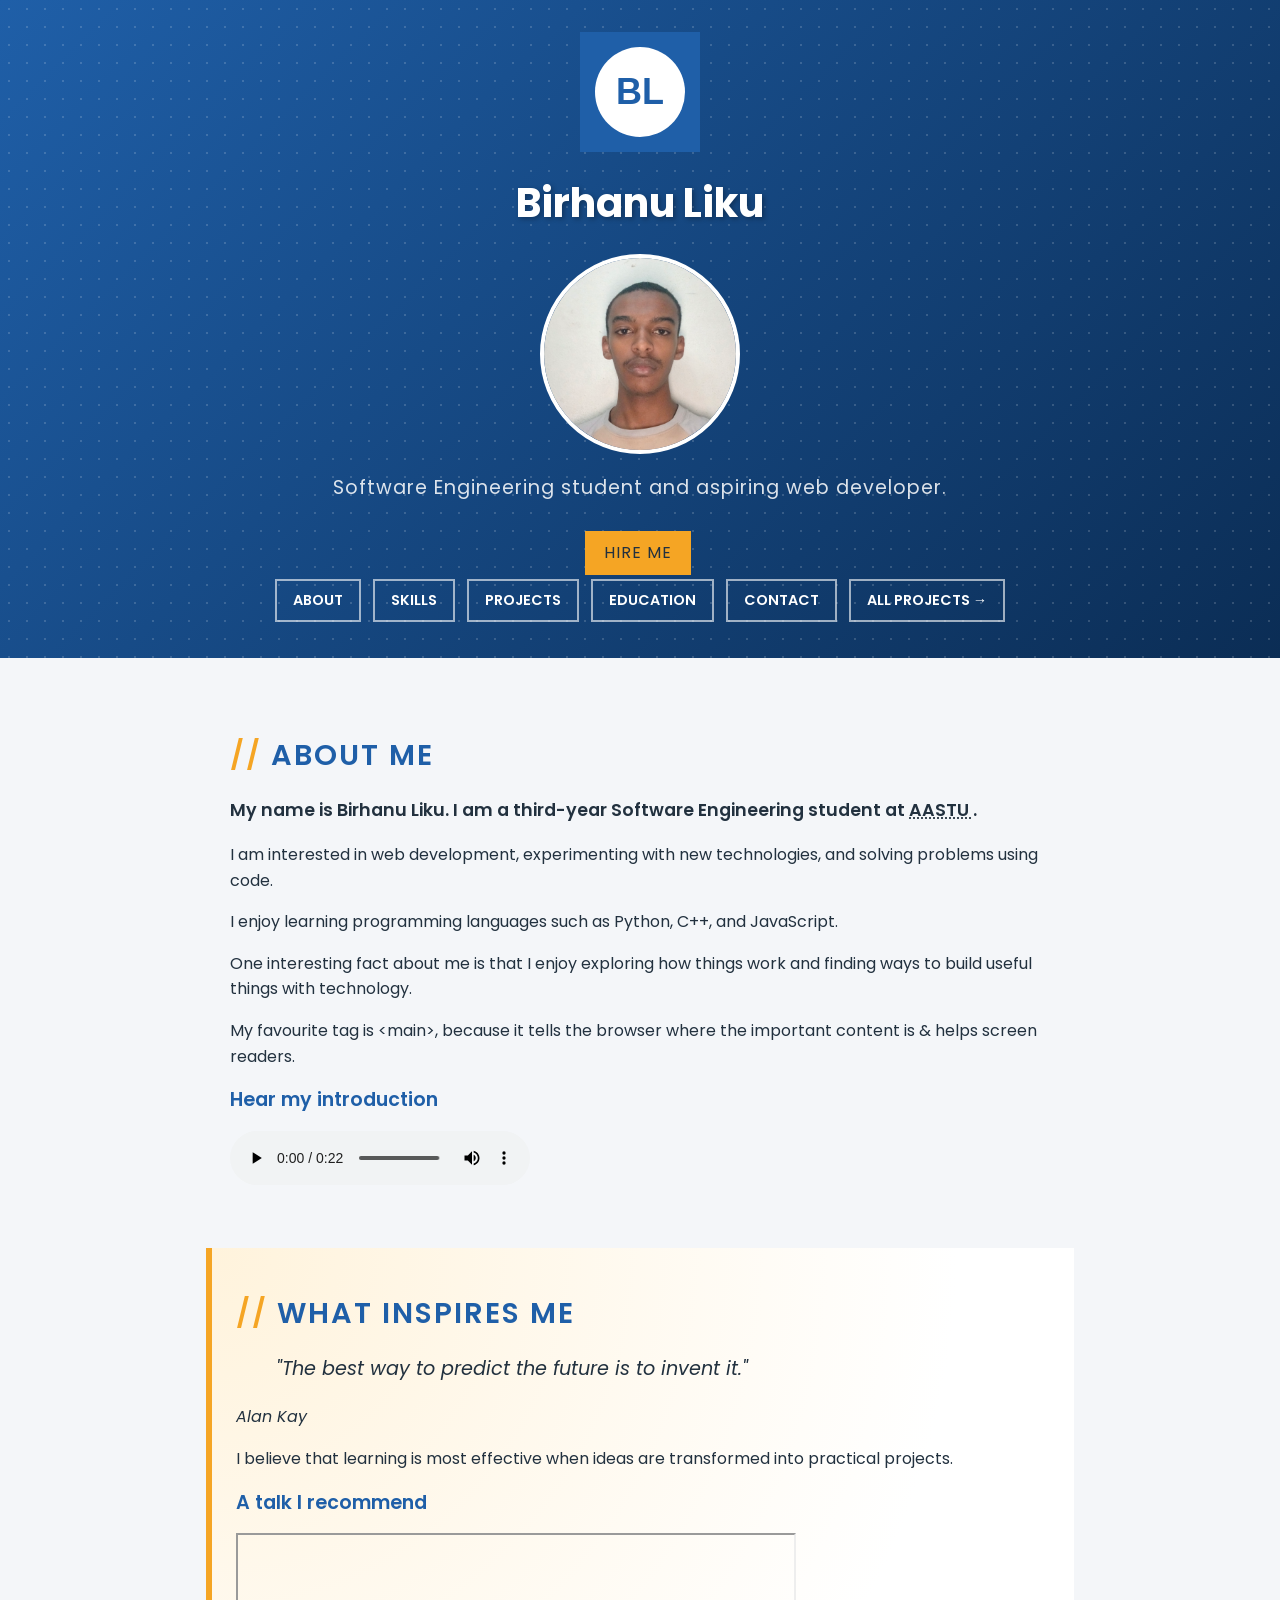
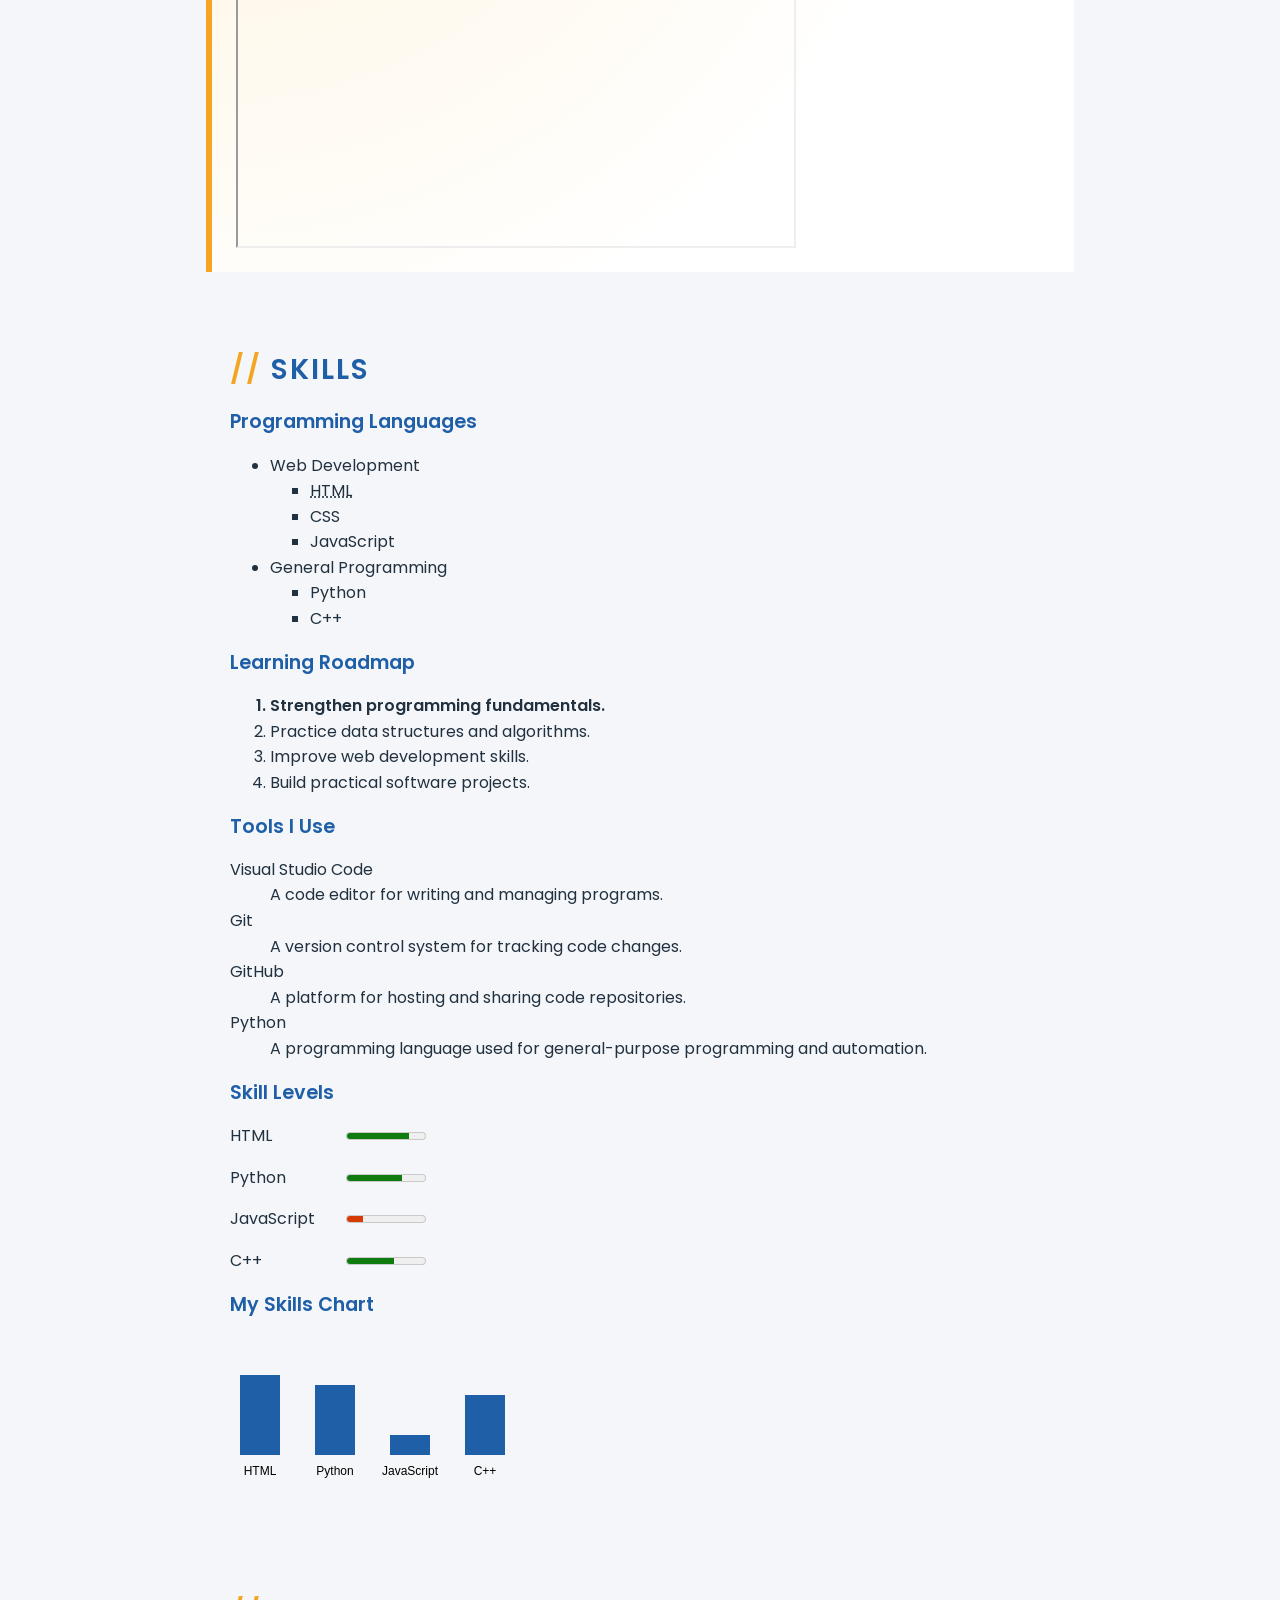
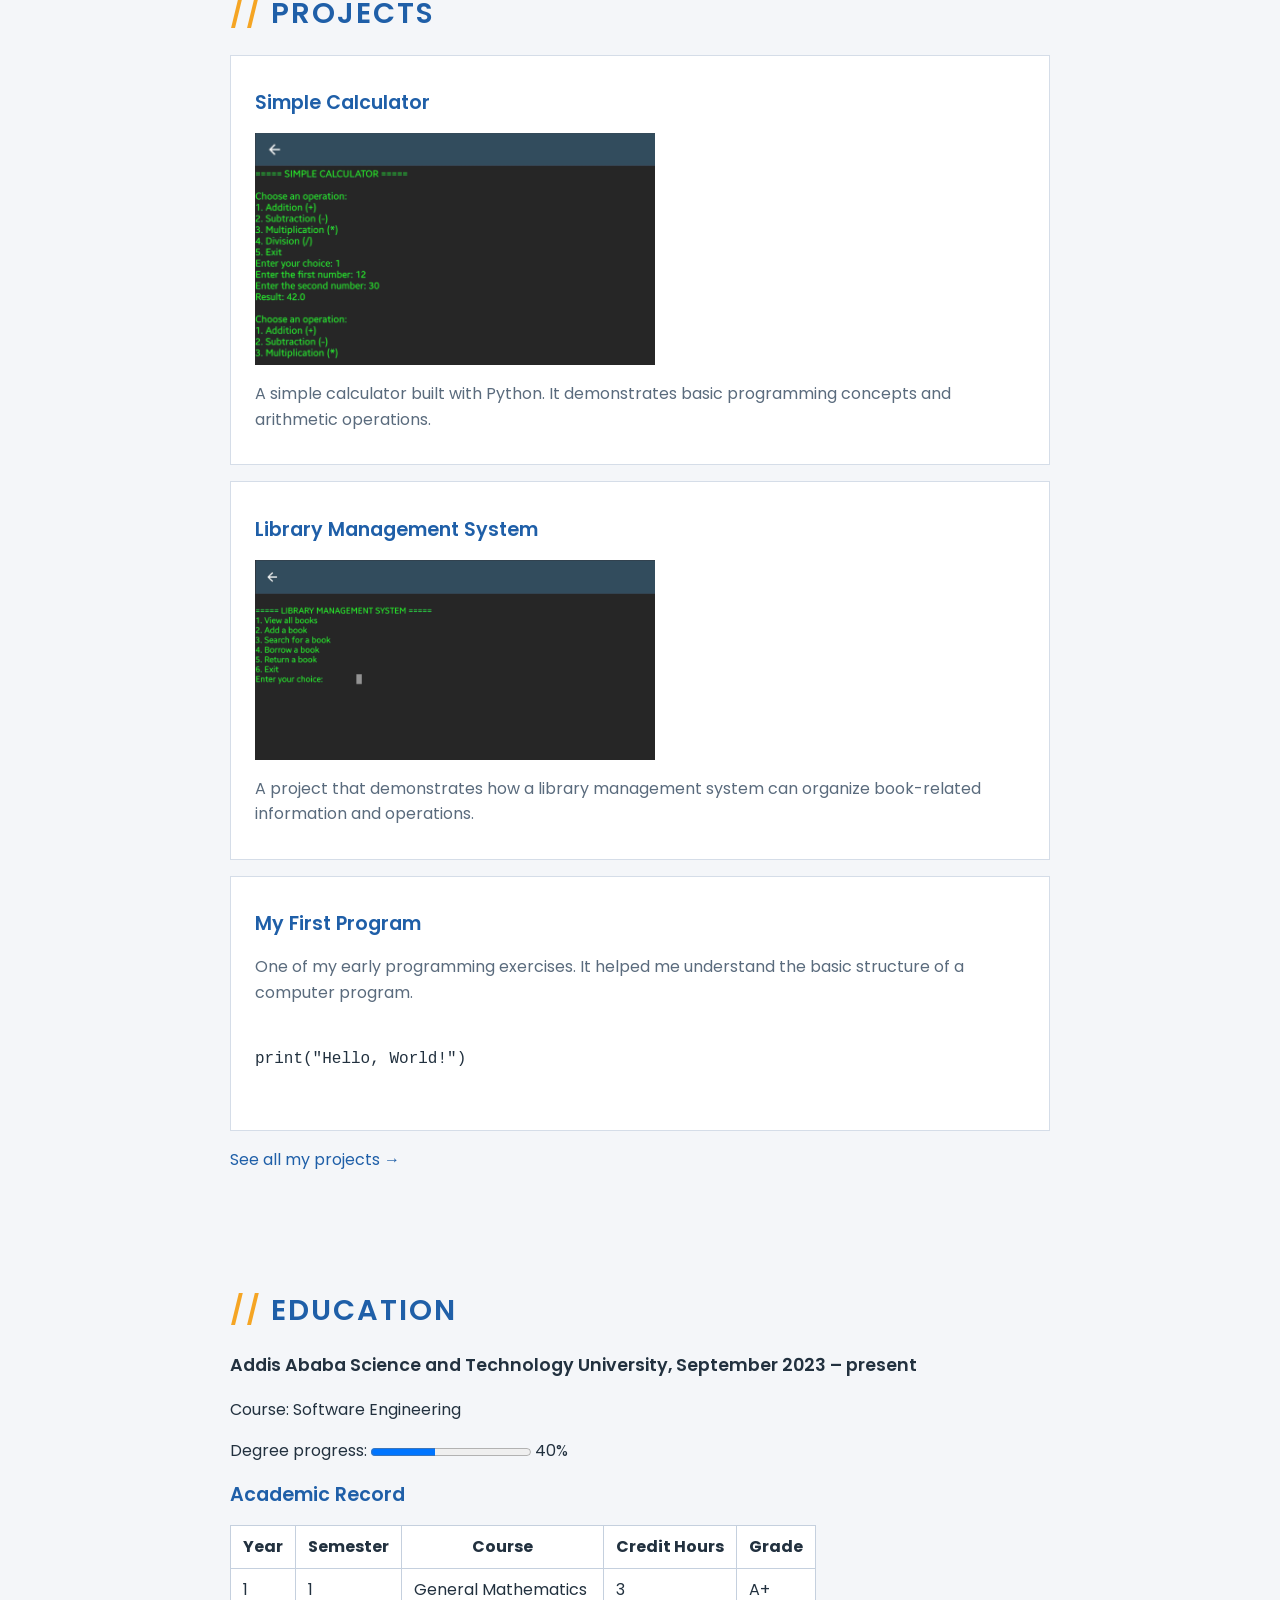
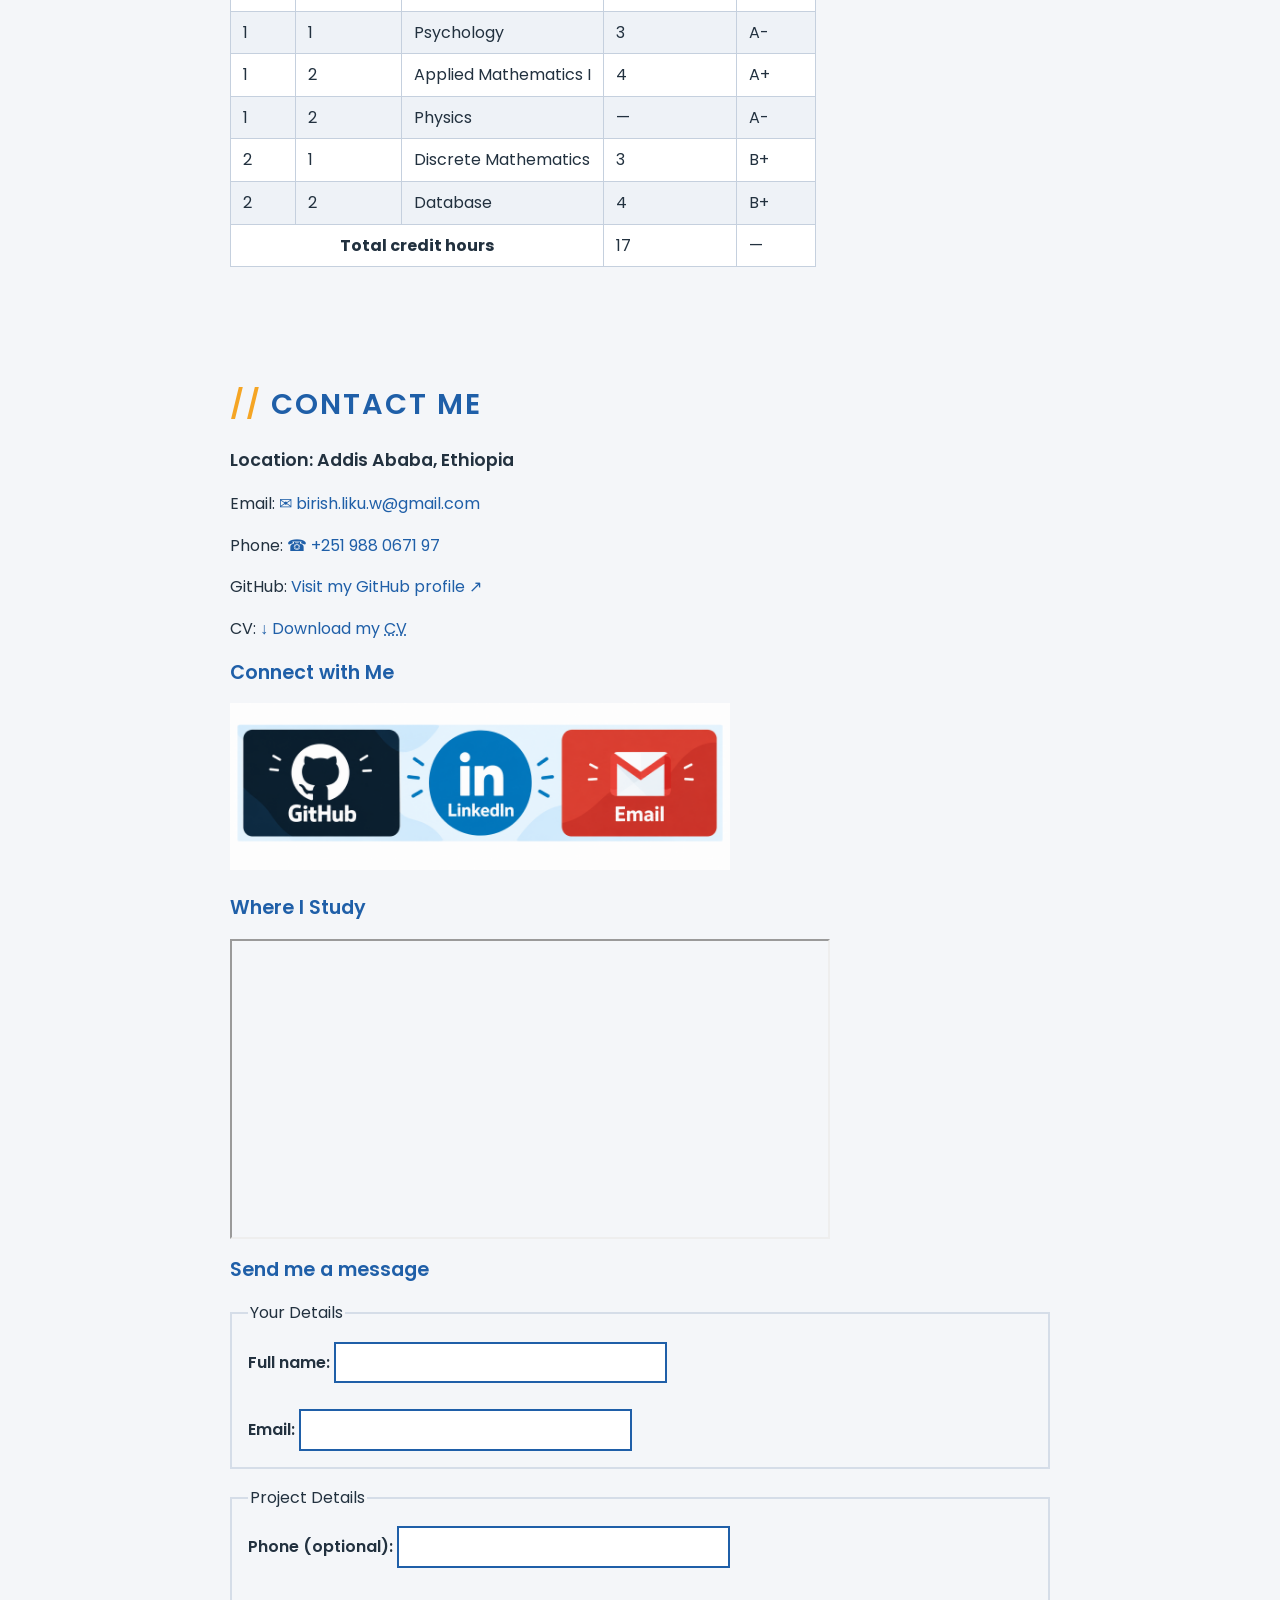
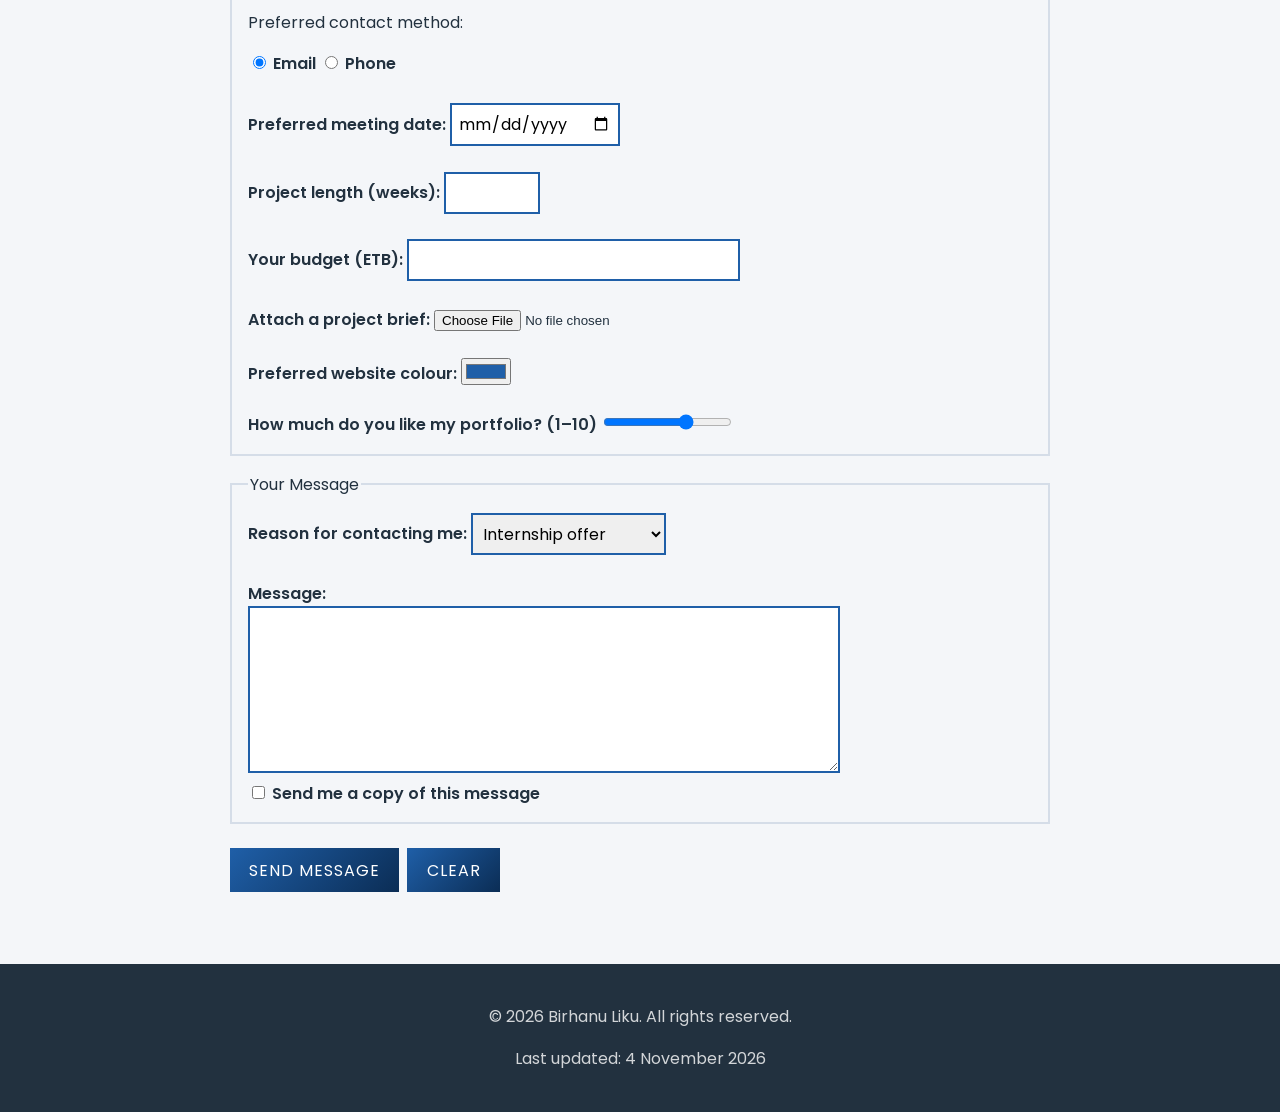
<file: portfolio/index.html>
<!DOCTYPE html>
<html lang="en">

<head>
    <meta charset="UTF-8">
    <meta name="viewport" content="width=device-width, initial-scale=1.0">

    <meta name="description" content="Portfolio of Birhanu Liku, Software Engineering student and aspiring web developer in Addis Ababa.">
    <meta name="keywords" content="Birhanu Liku, portfolio, software engineering, web development, HTML, CSS, JavaScript, Python, C++">
    <meta name="author" content="Birhanu Liku">

    <title>Birhanu Liku | Portfolio</title>

    <link rel="icon" type="image/png" href="images/favicon.png">
    <link href="https://fonts.googleapis.com/css2?family= Poppins:wght@400;600;700&display=swap" rel="stylesheet">
    <link rel="stylesheet" href="css/style.css">
</head>

<body>

    <header>

        <!-- Lab 14: Personal logo -->
        <canvas id="logo" width="120" height="120">
            Birhanu Liku logo
        </canvas>

        <h1>Birhanu Liku</h1>

        <img
            src="images/profile.jpg"
            alt="Portrait of Birhanu Liku"
            title="Birhanu Liku"
            width="200"
            height="200"
        >

        <p class="tagline">Software Engineering student and aspiring web developer.</p>

        <!-- Lab 12: Hire me dialog -->
        <button
            type="button" class="btn"
            onclick="document.getElementById('hireDialog').showModal()"
        >
            Hire me
        </button>

        <dialog id="hireDialog">
            <h2>Available for opportunities</h2>

            <p>
                I am interested in internships and freelance web projects.
            </p>

            <p>
                <a href="#contact">Send me a message</a>
                or
                <a href="files/cv.pdf" download>download my CV</a>.
            </p>

            <button
                type="button"
                onclick="document.getElementById('hireDialog').close()"
            >
                Close
            </button>
        </dialog>

        <nav>
            <a href="#about">About</a> 
            <a href="#skills">Skills</a> 
            <a href="#projects">Projects</a> 
            <a href="#education">Education</a> 
            <a href="#contact">Contact</a> 
            <a href="projects.html">All Projects</a>
        </nav>

    </header>


    <main>

        <!-- ABOUT SECTION -->
        <section id="about">

            <h2>About Me</h2>

            <p>
                My name is Birhanu Liku. I am a third-year
                Software Engineering student at
                <abbr title="Addis Ababa Science and Technology University">
                    AASTU
                </abbr>.
            </p>

            <p>
                I am interested in web development, experimenting
                with new technologies, and solving problems using code.
            </p>

            <p>
                I enjoy learning programming languages such as
                Python, C++, and JavaScript.
            </p>

            <p>
                One interesting fact about me is that I enjoy
                exploring how things work and finding ways to build
                useful things with technology.
            </p>

            <p>
                My favourite tag is &lt;main&gt;, because it tells
                the browser where the important content is
                &amp; helps screen readers.
            </p>

            <h3>Hear my introduction</h3>

            <audio controls>
                <source src="media/intro.mp3" type="audio/mpeg">
                Your browser does not support the audio element.
            </audio>

        </section>


        <!-- INSPIRATION ASIDE -->
        <aside>

            <h2>What Inspires Me</h2>

            <blockquote>
                "The best way to predict the future is to invent it."
            </blockquote>

            <p>
                <cite>Alan Kay</cite>
            </p>

            <p>
                I believe that learning is most effective when
                ideas are transformed into practical projects.
            </p>

            <h3>A talk I recommend</h3>

            <iframe
                src="https://www.youtube.com/embed/_uQrJ0TkZlc"
                width="560"
                height="315"
                title="Python programming tutorial by Mosh"
                allowfullscreen>
            </iframe>

        </aside>


        <!-- SKILLS SECTION -->
        <section id="skills">

            <h2>Skills</h2>

            <h3>Programming Languages</h3>

            <ul>
                <li>Web Development
                    <ul>
                        <li>
                            <abbr title="HyperText Markup Language">HTML</abbr>
                        </li>
                        <li>CSS</li>
                        <li>JavaScript</li>
                    </ul>
                </li>

                <li>General Programming
                    <ul>
                        <li>Python</li>
                        <li>C++</li>
                    </ul>
                </li>
            </ul>


            <h3>Learning Roadmap</h3>

            <ol>
                <li>Strengthen programming fundamentals.</li>
                <li>Practice data structures and algorithms.</li>
                <li>Improve web development skills.</li>
                <li>Build practical software projects.</li>
            </ol>


            <h3>Tools I Use</h3>

            <dl>
                <dt>Visual Studio Code</dt>
                <dd>A code editor for writing and managing programs.</dd>

                <dt>Git</dt>
                <dd>A version control system for tracking code changes.</dd>

                <dt>GitHub</dt>
                <dd>A platform for hosting and sharing code repositories.</dd>

                <dt>Python</dt>
                <dd>A programming language used for general-purpose programming and automation.</dd>
            </dl>


            <!-- Lab 12: Skill meters -->
            <h3>Skill Levels</h3>

            <p>
                <label for="lvl-html">HTML</label>
                <meter id="lvl-html" value="0.8" min="0" max="1">
                    80%
                </meter>
            </p>

            <p>
                <label for="lvl-python">Python</label>
                <meter id="lvl-python" value="0.7" min="0" max="1">
                    70%
                </meter>
            </p>

            <p>
                <label for="lvl-js">JavaScript</label>
                <meter
                    id="lvl-js"
                    value="0.2"
                    min="0"
                    max="1"
                    low="0.3"
                    high="0.7"
                    optimum="1">
                    20%
                </meter>
            </p>

            <p>
                <label for="lvl-cpp">C++</label>
                <meter id="lvl-cpp" value="0.6" min="0" max="1">
                    60%
                </meter>
            </p>


            <!-- Lab 14: Skill chart canvas -->
            <h3>My Skills Chart</h3>

            <canvas id="skillChart" width="300" height="150">
                A bar chart showing my programming skill levels.
            </canvas>

        </section>


        <!-- PROJECTS SECTION -->
        <section id="projects">

            <h2>Projects</h2>

            <article class="card">

                <h3>Simple Calculator</h3>

                <img
                    src="images/calculator.jpg"
                    alt="Screenshot of my Python calculator"
                    width="400"
                >

                <p>
                    A simple calculator built with Python.
                    It demonstrates basic programming concepts
                    and arithmetic operations.
                </p>

            </article>


            <article class="card">

                <h3>Library Management System</h3>

                <img
                    src="images/Screenshot_20261029_192454_Pydroid 3.jpg"
                    alt="Screenshot of my Library Management System"
                    width="400"
                >

                <p>
                    A project that demonstrates how a library
                    management system can organize book-related
                    information and operations.
                </p>

            </article>


            <article class="card">

                <h3>My First Program</h3>

                <p>
                    One of my early programming exercises.
                    It helped me understand the basic structure
                    of a computer program.
                </p>

                <pre><code>
print("Hello, World!")
                </code></pre>

            </article>

            <p>
                <a href="projects.html">See all my projects</a>
            </p>

        </section>


        <!-- EDUCATION SECTION -->
        <section id="education">

            <h2>Education</h2>

            <p>
                Addis Ababa Science and Technology University,
                <time datetime="2023-09">September 2023</time> – present
            </p>

            <p>
                Course: Software Engineering
            </p>

            <!-- Lab 12: Degree progress -->
            <p>
                <label for="degree">Degree progress:</label>

                <progress id="degree" value="40" max="100">
                    40%
                </progress>

                40%
            </p>


            <h3>Academic Record</h3>

            <table>

                <thead>
                    <tr>
                        <th>Year</th>
                        <th>Semester</th>
                        <th>Course</th>
                        <th>Credit Hours</th>
                        <th>Grade</th>
                    </tr>
                </thead>

                <tbody>

                    <tr>
                        <td>1</td>
                        <td>1</td>
                        <td>General Mathematics</td>
                        <td>3</td>
                        <td>A+</td>
                    </tr>

                    <tr>
                        <td>1</td>
                        <td>1</td>
                        <td>Psychology</td>
                        <td>3</td>
                        <td>A-</td>
                    </tr>

                    <tr>
                        <td>1</td>
                        <td>2</td>
                        <td>Applied Mathematics I</td>
                        <td>4</td>
                        <td>A+</td>
                    </tr>

                    <tr>
                        <td>1</td>
                        <td>2</td>
                        <td>Physics</td>
                        <td>—</td>
                        <td>A-</td>
                    </tr>

                    <tr>
                        <td>2</td>
                        <td>1</td>
                        <td>Discrete Mathematics</td>
                        <td>3</td>
                        <td>B+</td>
                    </tr>

                    <tr>
                        <td>2</td>
                        <td>2</td>
                        <td>Database</td>
                        <td>4</td>
                        <td>B+</td>
                    </tr>

                </tbody>

                <tfoot>
                    <tr>
                        <th colspan="3">Total credit hours</th>
                        <td>17</td>
                        <td>—</td>
                    </tr>
                </tfoot>

            </table>

        </section>


        <!-- CONTACT SECTION -->
        <section id="contact" >

            <h2>Contact Me</h2>

            <p>
                Location: Addis Ababa, Ethiopia
            </p>

            <p>
                Email:
                <a href="mailto:birish.liku.w@gmail.com">
                    birish.liku.w@gmail.com
                </a>
            </p>

            <p>
                Phone:
                <a href="tel:+251988067197">
                    +251&nbsp;988&nbsp;0671&nbsp;97
                </a>
            </p>

            <p>
                GitHub:
                <a href="https://github.com/birishh" target="_blank">
                    Visit my GitHub profile
                </a>
            </p>

            <p>
                CV:
                <a href="files/cv.pdf" download>
                    Download my <abbr title="Curriculum Vitae">CV</abbr>
                </a>
            </p>


            <h3>Connect with Me</h3>

            <img
                src="images/connect-banner.png"
                alt="Connect with me through my online platforms"
                width="500"
            />


            <!-- Lab 11: University map -->
            <h3>Where I Study</h3>

            <iframe
                src="https://www.google.com/maps?q=Addis+Ababa+Science+and+Technology+University&output=embed"
                width="600"
                height="300"
                title="Map of Addis Ababa Science and Technology University">
            </iframe>


            <!-- Lab 9 and Lab 10: Contact form -->
            <h3>Send me a message</h3>

            <form
                action="thank-you.html"
                method="post"
                enctype="multipart/form-data">

                <!-- Fieldset 1 -->
                <fieldset>

                    <legend>Your Details</legend>

                    <label for="fullname">Full name:</label>

                    <input
                        type="text"
                        id="fullname"
                        name="fullname"
                        required
                    >

                    <br><br>

                    <label for="email">Email:</label>

                    <input
                        type="email"
                        id="email"
                        name="email"
                        required
                    >

                </fieldset>


                <!-- Fieldset 2 -->
                <fieldset>

                    <legend>Project Details</legend>

                    <label for="phone">Phone (optional):</label>

                    <input
                        type="text"
                        id="phone"
                        name="phone"
                        pattern="0[79][0-9]{8}"
                        title="10 digits starting with 09 or 07"
                    >

                    <br><br>

                    <p>Preferred contact method:</p>

                    <input
                        type="radio"
                        id="by-email"
                        name="contact-method"
                        value="email"
                        checked
                    >

                    <label for="by-email">Email</label>

                    <input
                        type="radio"
                        id="by-phone"
                        name="contact-method"
                        value="phone"
                    >

                    <label for="by-phone">Phone</label>

                    <br><br>

                    <label for="meeting">Preferred meeting date:</label>

                    <input
                        type="date"
                        id="meeting"
                        name="meeting"
                        min="2026-11-01"
                    >

                    <br><br>

                    <label for="weeks">Project length (weeks):</label>

                    <input
                        type="number"
                        id="weeks"
                        name="weeks"
                        min="1"
                        max="52"
                        step="1"
                    >

                    <br><br>

                    <label for="budget">Your budget (ETB):</label>

                    <input
                        type="number"
                        id="budget"
                        name="budget"
                        min="1000"
                        step="500"
                    >

                    <br><br>

                    <label for="brief">Attach a project brief:</label>

                    <input
                        type="file"
                        id="brief"
                        name="brief"
                    >

                    <br><br>

                    <label for="colour">Preferred website colour:</label>

                    <input
                        type="color"
                        id="colour"
                        name="colour"
                        value="#1f5fa8"
                    >

                    <br><br>

                    <label for="rating">
                        How much do you like my portfolio? (1–10)
                    </label>

                    <input
                        type="range"
                        id="rating"
                        name="rating"
                        min="1"
                        max="10"
                        value="7"
                    >

                </fieldset>


                <!-- Fieldset 3 -->
                <fieldset>

                    <legend>Your Message</legend>

                    <label for="reason">
                        Reason for contacting me:
                    </label>

                    <select id="reason" name="reason" required>

                        <optgroup label="Work">
                            <option value="internship">Internship offer</option>
                            <option value="freelance">Freelance project</option>
                            <option value="job">Full-time job</option>
                        </optgroup>

                        <optgroup label="Study">
                            <option value="group-project">Group project</option>
                            <option value="tutoring">Tutoring</option>
                        </optgroup>

                        <option value="other">Other</option>

                    </select>

                    <br><br>

                    <label for="message">Message:</label>

                    <br>

                    <textarea
                        id="message"
                        name="message"
                        rows="6"
                        cols="40"
                        required>
                    </textarea>

                    <br>

                    <input
                        type="checkbox"
                        id="copy"
                        name="copy"
                        value="yes"
                    >

                    <label for="copy">
                        Send me a copy of this message
                    </label>

                </fieldset>


                <button type="submit" class="btn">Send Message</button>

                <button type="reset" class="btn btn-secondary">Clear</button>

            </form>

        </section>

    </main>


    <footer>

        <p>
            &copy; 2026 Birhanu Liku. All rights reserved.
        </p>

        <p>
            Last updated:
            <time datetime="2026-11-04">4 November 2026</time>
        </p>

    </footer>


    <!-- Lab 14: Draw the logo and skill chart -->
    <script>

        // Personal logo
        const canvas = document.getElementById('logo');
        const ctx = canvas.getContext('2d');

        // Blue square background
        ctx.fillStyle = "#1f5fa8";
        ctx.fillRect(0, 0, 120, 120);

        // White circle
        ctx.beginPath();
        ctx.arc(60, 60, 45, 0, 2 * Math.PI);
        ctx.fillStyle = "white";
        ctx.fill();

        // Initials
        ctx.fillStyle = "#1f5fa8";
        ctx.font = "bold 36px Arial";
        ctx.textAlign = "center";
        ctx.textBaseline = "middle";
        ctx.fillText("BL", 60, 62);


        // Skill chart
        const chart = document.getElementById('skillChart');
        const chartCtx = chart.getContext('2d');

        const skills = [
            { name: "HTML", value: 0.8 },
            { name: "Python", value: 0.7 },
            { name: "JavaScript", value: 0.2 },
            { name: "C++", value: 0.6 }
        ];

        const barWidth = 40;
        const gap = 35;
        const startX = 10;
        const baseline = 120;
        const maxHeight = 100;

        skills.forEach((skill, index) => {

            const height = skill.value * maxHeight;
            const x = startX + index * (barWidth + gap);
            const y = baseline - height;

            chartCtx.fillStyle = "#1f5fa8";
            chartCtx.fillRect(x, y, barWidth, height);

            chartCtx.fillStyle = "black";
            chartCtx.font = "12px Arial";
            chartCtx.textAlign = "center";

            chartCtx.fillText(
                skill.name,
                x + barWidth / 2,
                140
            );

        });

    </script>

</body>
</file>
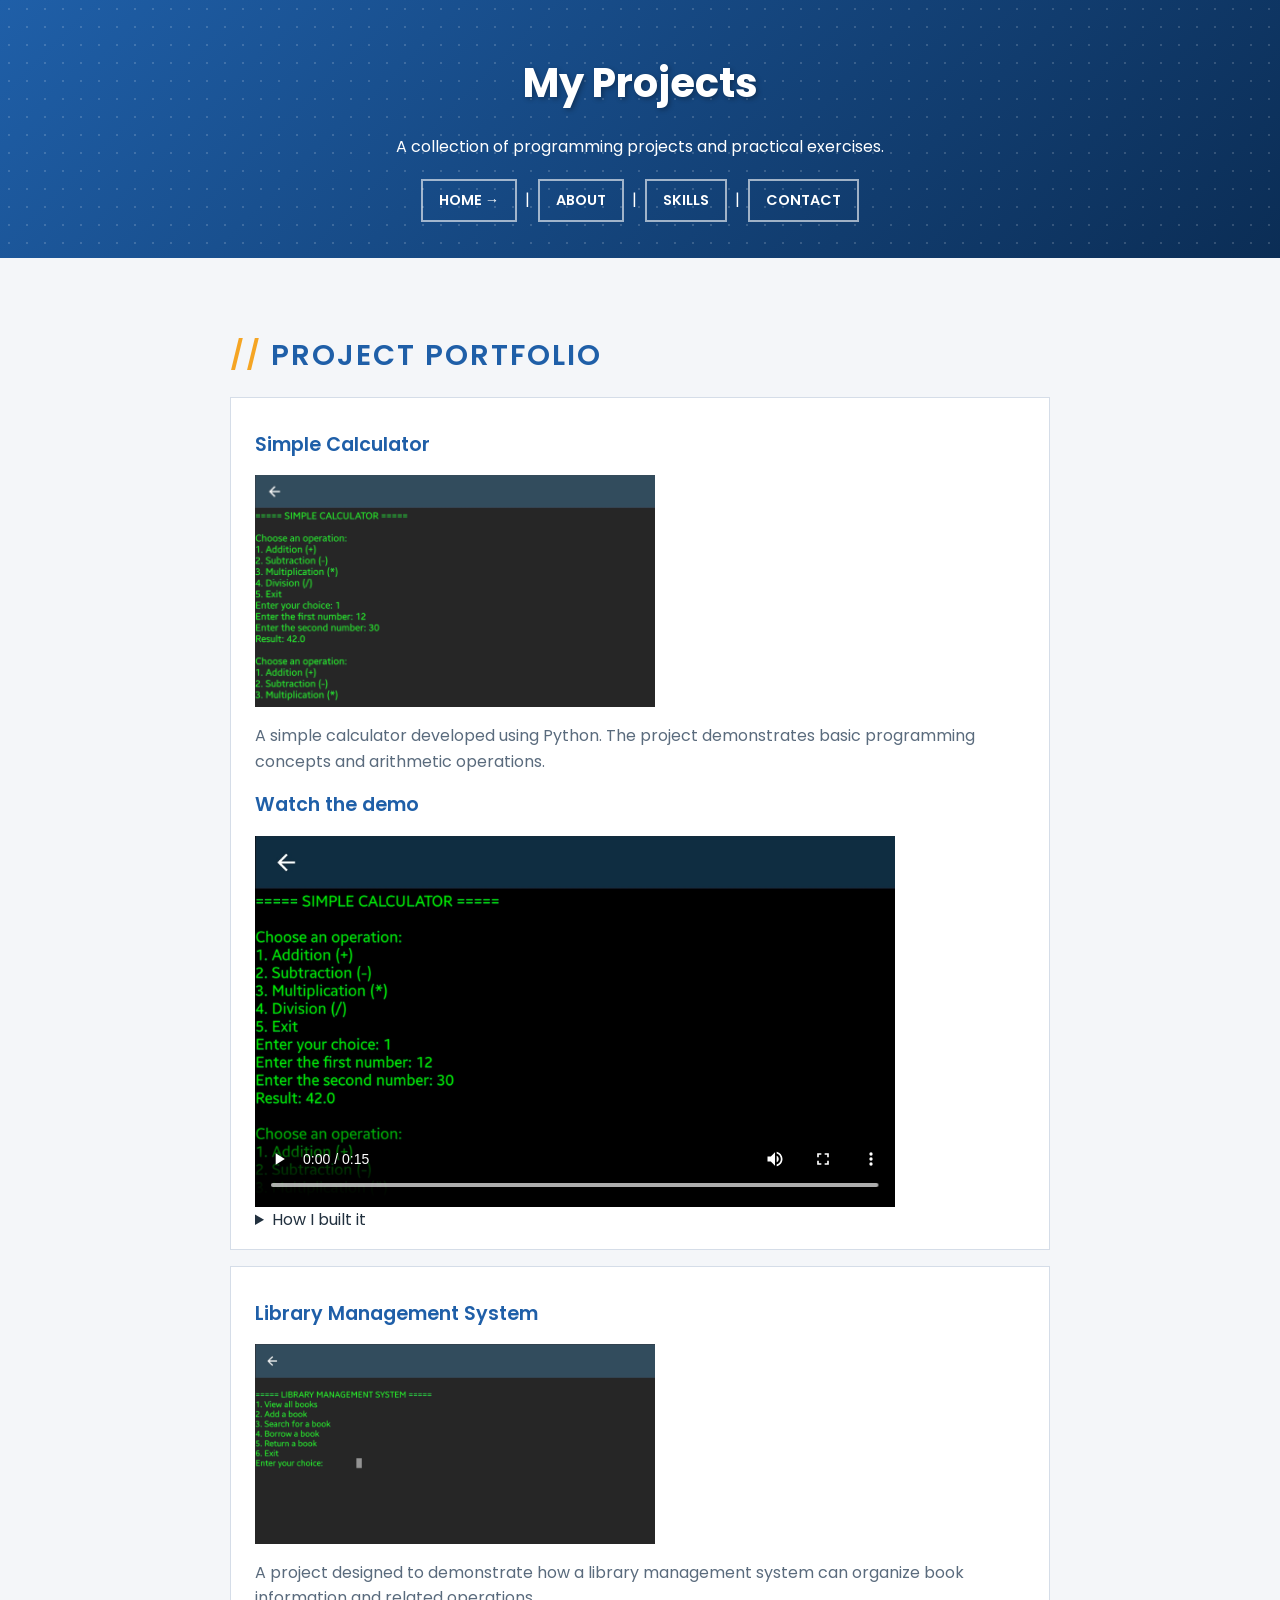
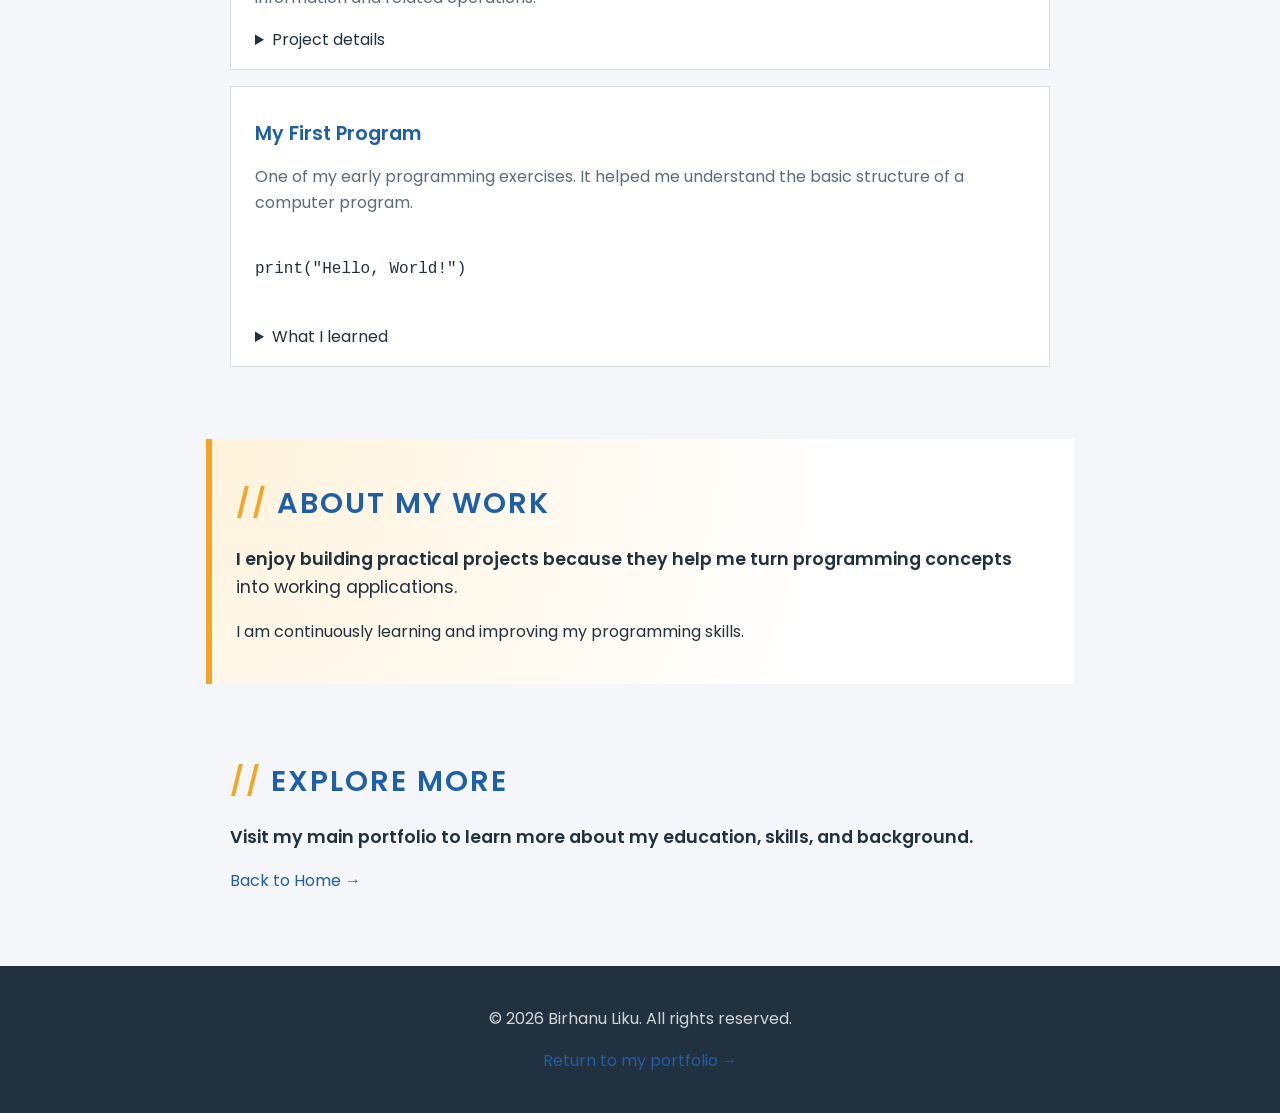
<file: portfolio/projects.html>
<!DOCTYPE html>
<html lang="en">

<head>
    <meta charset="UTF-8">
    <meta name="viewport" content="width=device-width, initial-scale=1.0">

    <meta name="description" content="Projects developed by Birhanu Liku, a Software Engineering student.">
    <meta name="keywords" content="Birhanu Liku, projects, Python, calculator, library management system, programming">
    <meta name="author" content="Birhanu Liku">

    <title>Projects | Birhanu Liku</title>

    <link rel="icon" type="image/png" href="images/favicon.png">
    <link href="https://fonts.googleapis.com/css2?family= Poppins:wght@400;600;700&display=swap" rel="stylesheet">
    <link rel="stylesheet" href="css/style.css">
</head>

<body>

    <header>

        <h1>My Projects</h1>

        <p>
            A collection of programming projects and practical exercises.
        </p>

        <nav>
            <a href="index.html">Home</a> |
            <a href="index.html#about">About</a> |
            <a href="index.html#skills">Skills</a> |
            <a href="index.html#contact">Contact</a>
        </nav>

    </header>


    <main>

        <section id="all-projects">

            <h2>Project Portfolio</h2>


            <!-- Project 1 -->
            <article id="calculator" class="card">

                <h3>Simple Calculator</h3>

                <img
                    src="images/calculator.jpg"
                    alt="Screenshot of my Python calculator"
                    width="400"
                >

                <p>
                    A simple calculator developed using Python.
                    The project demonstrates basic programming
                    concepts and arithmetic operations.
                </p>

                <h3>Watch the demo</h3>

                <video
                    controls
                    poster="images/calculator.jpg"
                    width="640"
                    height="360">

                    <source
                        src="media/project-demo.mp4"
                        type="video/mp4"
                    >

                    <source
                        src="media/project-demo.webm"
                        type="video/webm"
                    >

                    <track
                        src="media/project-demo.vtt"
                        kind="captions"
                        srclang="en"
                        label="English"
                        default
                    >

                    Your browser does not support the video tag.

                </video>


                <!-- Lab 12: Collapsible project details -->
                <details>

                    <summary>How I built it</summary>

                    <ol>
                        <li>
                            Wrote down the operations the program needed to support.
                        </li>

                        <li>
                            Read numbers and an operator from the user.
                        </li>

                        <li>
                            Used conditional statements to select the operation.
                        </li>

                        <li>
                            Displayed the calculated result.
                        </li>
                    </ol>

                </details>

            </article>


            <!-- Project 2 -->
            <article id="library" class="card">

                <h3>Library Management System</h3>

                <img
                    src="images/Screenshot_20261029_192454_Pydroid 3.jpg"
                    alt="Screenshot of my Library Management System"
                    width="400"
                >

                <p>
                    A project designed to demonstrate how a library
                    management system can organize book information
                    and related operations.
                </p>

                <details>

                    <summary>Project details</summary>

                    <p>
                        This project helped me practice programming
                        logic and organizing information in a program.
                    </p>

                </details>

            </article>


            <!-- Project 3 -->
            <article id="first-program" class="card">

                <h3>My First Program</h3>

                <p>
                    One of my early programming exercises.
                    It helped me understand the basic structure
                    of a computer program.
                </p>

                <pre><code>
print("Hello, World!")
                </code></pre>

                <details>

                    <summary>What I learned</summary>

                    <ul>
                        <li>Basic program structure.</li>
                        <li>Displaying output.</li>
                        <li>Writing and running code.</li>
                    </ul>

                </details>

            </article>

        </section>


        <aside>

            <h2>About My Work</h2>

            <p>
                I enjoy building practical projects because they
                help me turn programming concepts into working
                applications.
            </p>

            <p>
                I am continuously learning and improving my
                programming skills.
            </p>

        </aside>


        <section id="back-to-home">

            <h2>Explore More</h2>

            <p>
                Visit my main portfolio to learn more about my
                education, skills, and background.
            </p>

            <a href="index.html">Back to Home</a>

        </section>

    </main>


    <footer>

        <p>
            &copy; 2026 Birhanu Liku. All rights reserved.
        </p>

        <p>
            <a href="index.html">Return to my portfolio</a>
        </p>

    </footer>

</body>

</html>
</file>
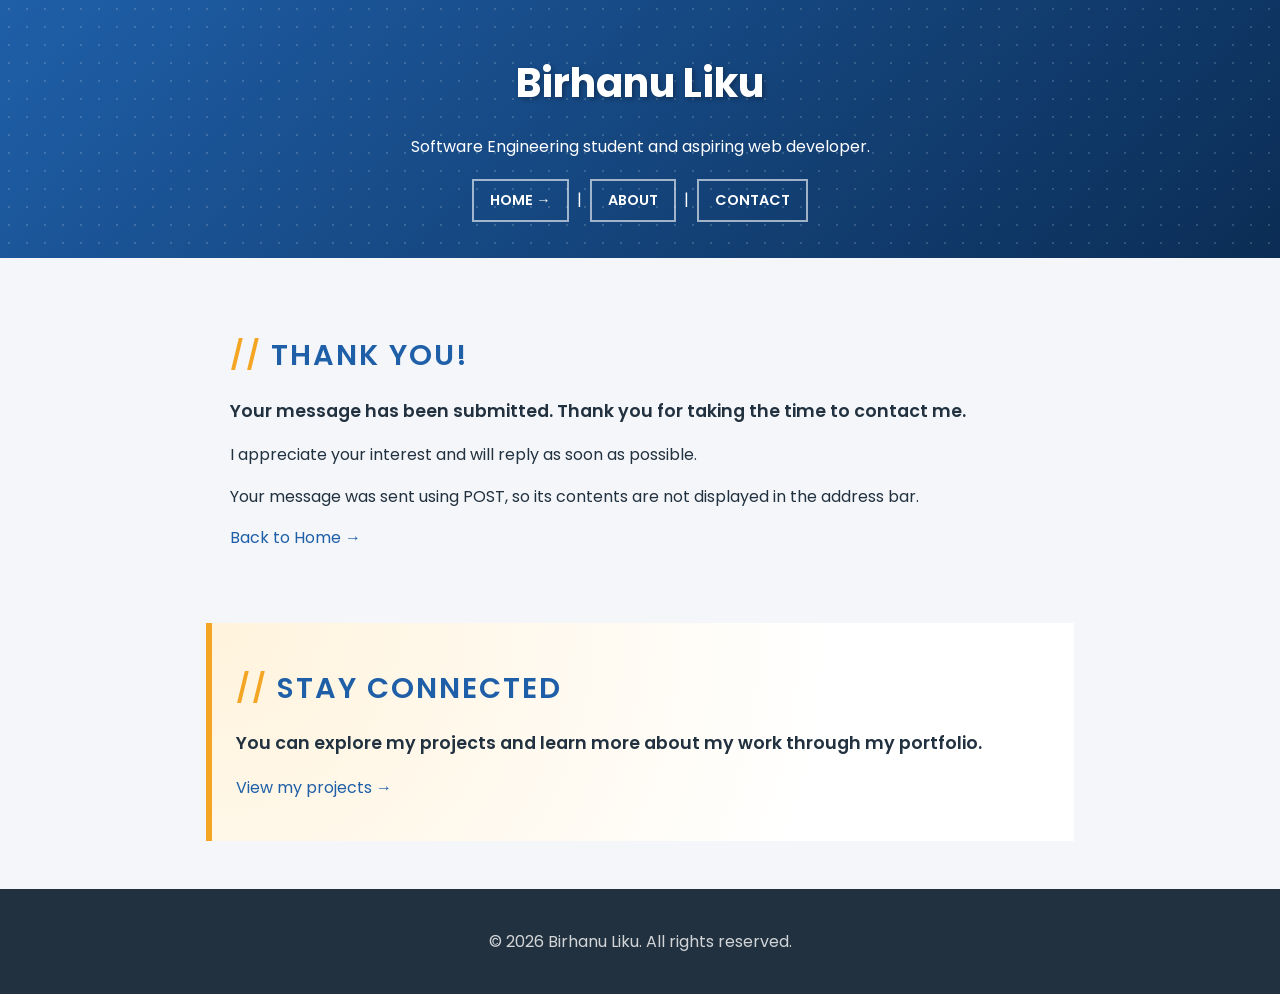
<file: portfolio/thank-you.html>
<!DOCTYPE html>
<html lang="en">

<head>
    <meta charset="UTF-8">
    <meta name="viewport" content="width=device-width, initial-scale=1.0">

    <meta name="description" content="Thank you for contacting Birhanu Liku.">
    <meta name="keywords" content="Birhanu Liku, thank you, contact, message">
    <meta name="author" content="Birhanu Liku">

    <title>Thank You | Birhanu Liku</title>

    <link rel="icon" type="image/png" href="images/favicon.png">
    <link href="https://fonts.googleapis.com/css2?family= Poppins:wght@400;600;700&display=swap" rel="stylesheet">
    <link rel="stylesheet" href="css/style.css">
</head>

<body>

    <header>

        <h1>Birhanu Liku</h1>

        <p>Software Engineering student and aspiring web developer.</p>

        <nav>
            <a href="index.html">Home</a> |
            <a href="index.html#about">About</a> |
            <a href="index.html#contact">Contact</a>
        </nav>

    </header>


    <main>

        <section>

            <article>

                <h2>Thank you!</h2>

                <p>
                    Your message has been submitted.
                    Thank you for taking the time to contact me.
                </p>

                <p>
                    I appreciate your interest and will reply
                    as soon as possible.
                </p>

                <p>
                    Your message was sent using POST, so its
                    contents are not displayed in the address bar.
                </p>

                <p>
                    <a href="index.html">Back to Home</a>
                </p>

            </article>

        </section>


        <aside>

            <h2>Stay Connected</h2>

            <p>
                You can explore my projects and learn more about
                my work through my portfolio.
            </p>

            <p>
                <a href="projects.html">View my projects</a>
            </p>

        </aside>

    </main>


    <footer>

        <p>
            &copy; 2026 Birhanu Liku. All rights reserved.
        </p>

    </footer>

</body>

</html>
</file>
<file: portfolio/css/style.css>
/* ==========================================
   Portfolio stylesheet — Birhanu Liku
   ========================================== */

/* ---------- Colour Palette ---------- */

/* Palette
   Primary      #1f5fa8
   Dark         #22313f
   Accent       hsl(37, 91%, 55%)
   Light        #f4f6f9
*/


/* ---------- Base ---------- */

html {
    font-size: 16px;
}

body {
    background-color: #f4f6f9;
    color: #22313f;
    font-family: 'Poppins', Arial, sans-serif;
    font-size: 1rem;
    line-height: 1.6;
}


/* ---------- Headings ---------- */

h1, h2, h3 {
    line-height: 1.2;
    font-weight: 600;
}

h1 {
    color: #1f5fa8;
    font-size: 2.5rem;
    text-align: center;
    font-weight: 700;
    text-shadow: 2px 2px 5px rgba(0, 0, 0, 0.3);
}

h2 {
    color: rgb(31, 95, 168);
    font-size: 1.8rem;
    text-transform: uppercase;
    letter-spacing: 2px;
}

h3 {
    color: hsl(212, 69%, 39%);
    font-size: 1.2rem;
}


/* ---------- Text and Links ---------- */

a {
    color: #1f5fa8;
    text-decoration: none;
}

blockquote {
    font-size: 1.2em;
    font-style: italic;
}

code, pre {
    font-family: 'Courier New', monospace;
}

mark {
    background-color: rgba(245, 166, 35, 0.35);
}


/* ---------- Components ---------- */

.tagline {
    text-align: center;
    font-size: 1.2rem;
    color: #5a6b7d;
    letter-spacing: 1px;
}

.btn {
    background-color: #1f5fa8;
    color: white;
    font-family: inherit;
    font-size: 1rem;
    border: none;
    cursor: pointer;
}

.btn-secondary {
    background-color: #5a6b7d;
}

.card {
    background-color: white;
}


/* ---------- Contact ---------- */

#contact {
    background-color: #e8eef6;
}


/* ---------- Combinators ---------- */

/* Descendant selector */

nav a {
    font-weight: 600;
    text-transform: uppercase;
    font-size: 0.9rem;
}

/* Child selector */

.card > p {
    color: #5a6b7d;
}

/* Adjacent sibling selector */

h2 + p {
    font-size: 1.1rem;
}

/* General sibling selector */

legend ~ label {
    font-weight: 600;
}


  /* LAB 18 — Attribute selector*/

/* ---------- Forms ---------- */

input[type="text"],
input[type="email"],
input[type="number"],
input[type="date"],
select,
textarea {
    border: 2px solid #1f5fa8;
    font-family: inherit;
    font-size: 1rem;
}

/* Abbreviations with tooltips */

abbr[title] {
    cursor: help;
    text-decoration: underline dotted;
}

/* All buttons */

[class*="btn"] {
    text-transform: uppercase;
    letter-spacing: 1px;
}

/* ---------- Link icons ---------- */

a[href^="https"]::after {
    content: " ↗";
}

a[href^="mailto"]::before {
    content: "✉ ";
}

a[href^="tel"]::before {
    content: "☎ ";
}

a[download]::before {
    content: "↓ ";
}

/* ---------- Decorated headings ---------- */

h2::before {
    content: "// ";
    color: hsl(37, 91%, 55%);
}

h2 + p::first-line {
    font-weight: 600;
}

/* ---------- Link states ---------- */

a:link {
    color: #1f5fa8;
}

a:visited {
    color: #6a3fa0;
}

a:hover {
    color: hsl(37, 91%, 45%);
    text-decoration: underline;
}

a:active {
    color: #b03a2e;
}

/* ---------- Button hover ---------- */

.btn:hover {
    background-color: #174a84;
}

.btn-secondary:hover {
    background-color: #445566;
}

/* ---------- Positions ---------- */

/* First item in every ordered list */

ol li:first-child {
    font-weight: 600;
}

/* Alternating table rows */

tbody tr:nth-child(even) {
    background-color: #eef2f7;
}

/* ---------- Your turn ---------- */

/* Hover effect for project cards */

.card:hover {
    background-color: #eef2f7;
}

/* Arrow after links to your own HTML pages */

a[href$=".html"]::after {
    content: " →";
}

/* LAB 19 — Box Model and Display  */

/* ---------- Reset ---------- */

* {
    box-sizing: border-box;
}

/* ---------- Base ---------- */

/* Add margin: 0 to your existing body rule */
body {
    margin: 0;
}

/* ---------- Layout ---------- */

main {
    max-width: 900px;
    margin: 0 auto;
    padding: 0 1rem;
}

header {
    text-align: center;
    padding: 2rem 1rem;
}

footer {
    text-align: center;
    padding: 1.5rem 1rem;
    margin-top: 3rem;
}

/* ---------- Images and Logo ---------- */

#logo,
header img {
    display: block;
    margin: 0 auto 1rem;
}

header img {
    border: 4px solid white;
    border-radius: 50%;
}

/* ---------- Navigation ---------- */

nav a {
    display: inline-block;
    padding: 0.5rem 1rem;
    margin: 0.25rem;
    border: 2px solid #1f5fa8;
}

/* ---------- Skill Labels ---------- */

label[for^="lvl"] {
    display: inline-block;
    width: 7rem;
}

/* ---------- Sections and Aside ---------- */

section,
aside {
    margin: 2rem 0;
    padding: 1.5rem;
}

aside {
    border-left: 6px solid hsl(37, 91%, 55%);
}

/* ---------- Project Cards ---------- */

.card {
    padding: 1rem 1.5rem;
    margin: 1rem 0;
    border: 1px solid #d5dde8;
}

/* ---------- Images and Videos ---------- */

.card img,
video {
    display: block;
    max-width: 100%;
    height: auto;
}

iframe {
    display: block;
    max-width: 100%;
}

/* ---------- Buttons ---------- */

.btn {
    padding: 0.6rem 1.2rem;
    margin: 0.5rem 0.25rem 0 0;
}

/* ---------- Forms ---------- */

fieldset {
    margin: 0 0 1rem;
    padding: 1rem;
    border: 2px solid #d5dde8;
}

input[type="text"],
input[type="email"],
input[type="number"],
input[type="date"],
select,
textarea {
    padding: 0.4rem;
}

/* ---------- Tables ---------- */

table {
    border-collapse: collapse;
    margin: 1rem 0;
    background-color: white;
}

th,
td {
    border: 1px solid #c5d0de;
    padding: 0.5rem 0.75rem;
}

caption {
    font-weight: 600;
    padding: 0.5rem;
}

/* ---------- Lists ---------- */

ul ul {
    list-style-type: square;
}


/*  LAB 20 — Backgrounds, gradients and opacity */


/* ---------- Header: dotted blue gradient ---------- */

header {
    background-image:
        radial-gradient(rgba(255, 255, 255, 0.16) 1px, transparent 1px),
        linear-gradient(135deg, #1f5fa8, #0b2d55);

    background-size: 18px 18px, cover;
    color: white;
}

/* ---------- Header text and navigation ---------- */

header h1 {
    color: white;
}

header .tagline {
    color: rgba(255, 255, 255, 0.85);
}

header nav a:link,
header nav a:visited {
    color: white;
    border-color: rgba(255, 255, 255, 0.6);
}

header nav a:hover {
    background-color: rgba(255, 255, 255, 0.15);
}

/* ---------- Header button ---------- */

header .btn {
    background-image: none;
    background-color: hsl(37, 91%, 55%);
    color: #22313f;
}

/* ---------- Contact background ---------- */

#contact {
    background-image:
        linear-gradient(
            rgba(255, 255, 255, 0.88),
            rgba(255, 255, 255, 0.88)
        ),
        url("../images/contact-bg.jpg");

    background-size: cover;
    background-position: center;
    background-attachment: fixed;
}

/* ---------- Quote radial glow ---------- */

aside {
    background-image:
        radial-gradient(circle at top left, #fff3dc, white 70%);
}

/* ---------- Footer ---------- */

footer {
    background-color: #22313f;
    color: rgba(255, 255, 255, 0.8);
}

/* ---------- Dialog backdrop ---------- */

dialog::backdrop {
    background-color: rgba(11, 45, 85, 0.6);
}

/* ---------- Project image opacity ---------- */

.card img {
    opacity: 0.85;
}

.card:hover img {
    opacity: 1;
}

/* ---------- Button gradient experiment ---------- */

.btn {
    background-image:
        linear-gradient(135deg, #1f5fa8, #0b2d55);
}
</file>
